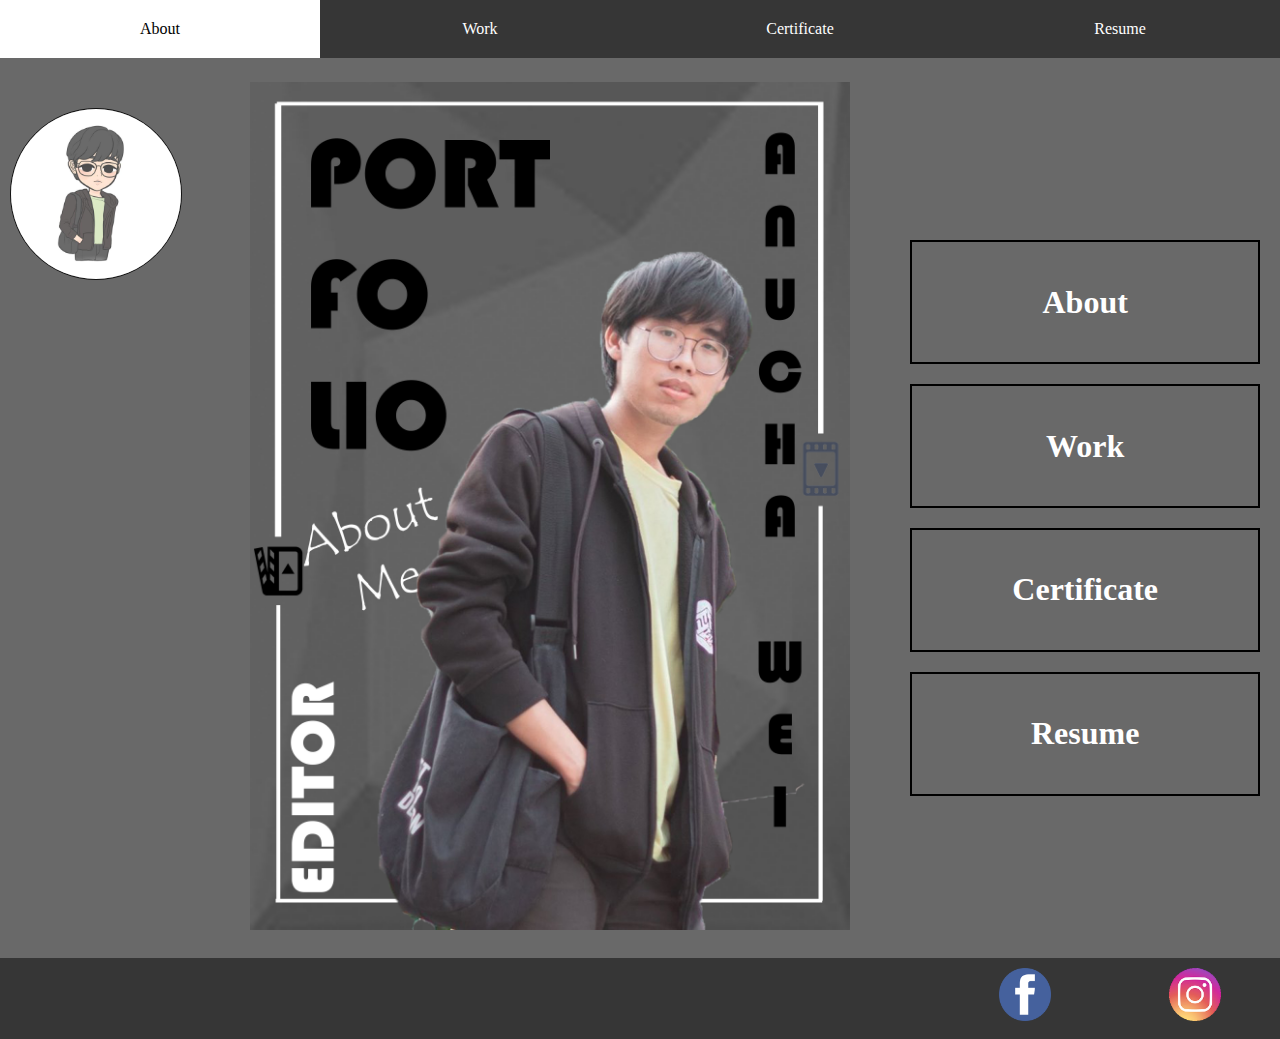
<file: index.html>
<!DOCTYPE html>
<html lang="en">

<head>
    <meta charset="UTF-8">
    <meta http-equiv="X-UA-Compatible" content="IE=edge">
    <meta name="viewport" content="width=device-width, initial-scale=1.0">
    <link rel="stylesheet" href="./style/main.css">
    <title>Document</title>
</head>

<body>
    <nav>
        <div class="navbar">
                <div class="nav-item" onclick="nextpage('About.html')">About</div>
                <div class="nav-item" onclick="nextpage('Work.html')">Work</div>
                <div class="nav-item" onclick="nextpage('Certificate.html')">Certificate</div>
                <div class="nav-item" onclick="nextpage('Resume.html')">Resume</div>
            </div>
    </nav>
    <section class="content">
        <div class="logo">
            <a class="content-item" href="./index.html">
                <img src="image/LOGO.jpg">
            </a>
        </div>
        <div class="main-content content-item">
            <img src="image/Portfoliol/Coverport.jpg" style="width: 100%; height: 100%;">
        </div>
        <div class="menu content-item">
            <a href="About.html">
                <div class="menu-items" style="animation-delay:1s">
                    <h1>About</h1>
                </div>
            </a>
            <a href="Work.html">
                <div class="menu-items" style="animation-delay:2s">
                    <h1>Work</h1>
                </div>
            </a>
            <a href="Certificate.html" style="animation-delay:3s">
                <div class="menu-items">
                    <h1>Certificate</h1>
                </div>
            </a>
            <a href="Resume.html">
                <div class="menu-items" style="animation-delay:4s">
                    <h1>Resume</h1>
                </div>
            </a>
        </div>
    </section>
    <footer>
        <div class="social-footer">
            <a href="https://www.facebook.com/way.kub.9" class="socialIcon"><img src="image/ICon FB.png "></a>
            <a href="https://www.instagram.com/wayry_1995/?hl=th" class="socialIcon"><img src="image/ICon IG.png"></a>
        </div>
    </footer>
</body>

<script src="main.js"></script>

</html>
</file>
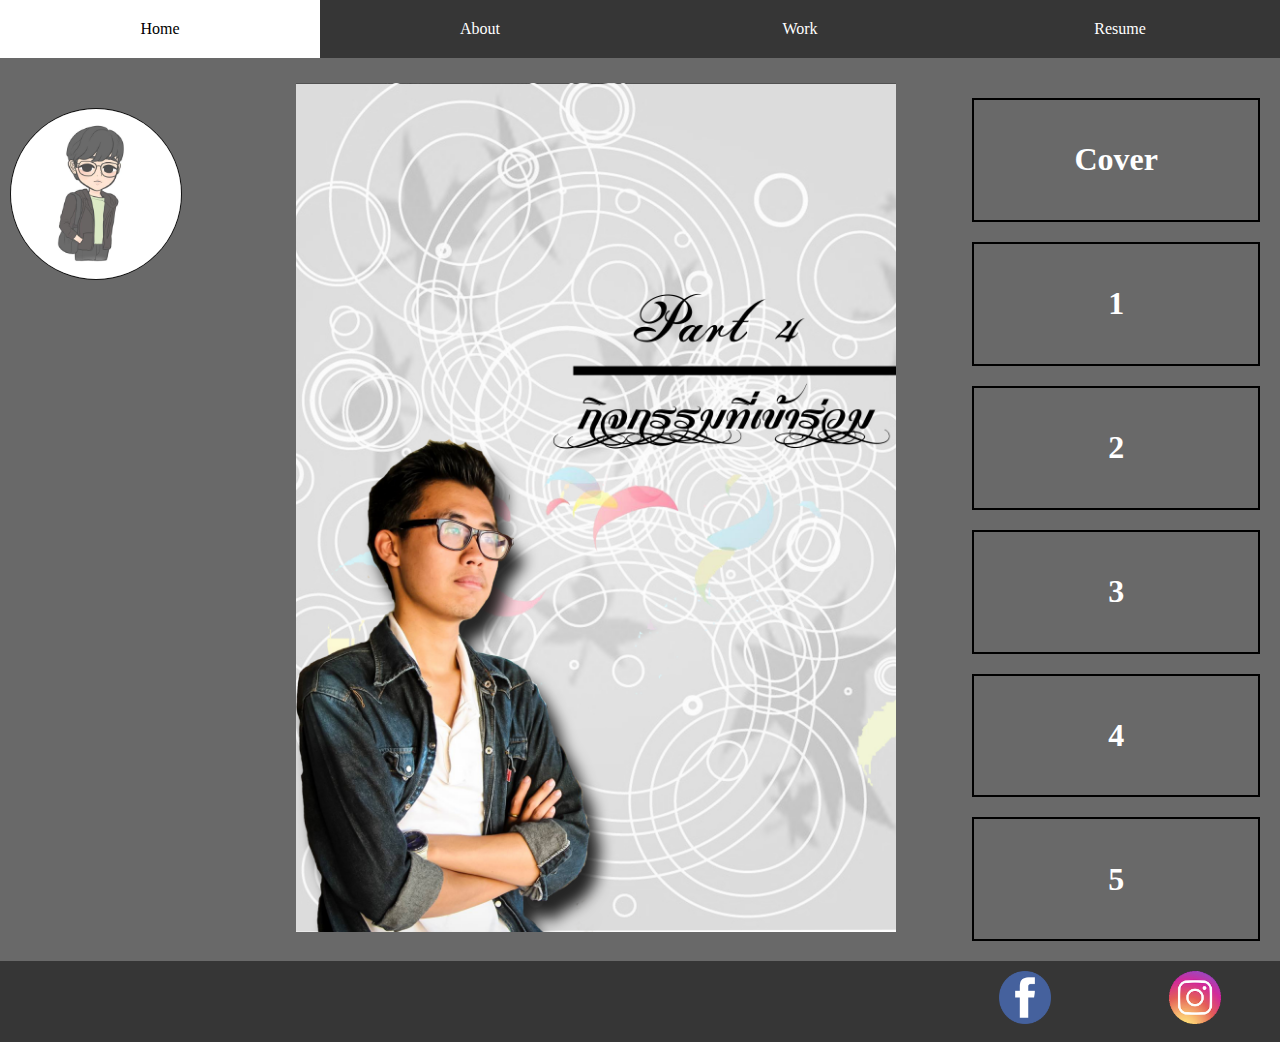
<file: Certificate.html>
<!DOCTYPE html>
<html lang="en">

<head>
    <meta charset="UTF-8">
    <meta http-equiv="X-UA-Compatible" content="IE=edge">
    <meta name="viewport" content="width=device-width, initial-scale=1.0">
    <link rel="stylesheet" href="./style/main.css">
    <title>Document</title>
</head>

<body>
    <nav>
        <div class="navbar">
            <div class="nav-item" onclick="nextpage('index.html')">Home</div>
            <div class="nav-item" onclick="nextpage('About.html')">About</div>
            <div class="nav-item" onclick="nextpage('Work.html')">Work</div>
            <div class="nav-item" onclick="nextpage('Resume.html')">Resume</div>
        </div>
    </nav>
    <section class="content">
        <div class="logo">
            <a class="content-item" href="./index.html">
                <img src="image/LOGO.jpg">
            </a>
        </div>
        <div class="main-content content-item">
            <img src="image/Portfoliol/Certificate/CertificateCover.jpg" style="width: 100%; height: 100%;"
                id="aboutimg">
        </div>
        <div class="menu content-item">
            <div class="menu-items" onclick="nextimg('image/Portfoliol/Certificate/CertificateCover.jpg')" style="animation-delay:1s">
                <h1>Cover</h1>
            </div>
            <div class="menu-items" onclick="nextimg('image/Portfoliol/Certificate/CertificatePage1.jpg')" style="animation-delay:2s">
                <h1>1</h1>
            </div>
            <div class="menu-items" onclick="nextimg('image/Portfoliol/Certificate/CertificatePage2.jpg')" style="animation-delay:3s">
                <h1>2</h1>
            </div>
            <div class="menu-items" onclick="nextimg('image/Portfoliol/Certificate/CertificatePage3.jpg')" style="animation-delay:4s">
                <h1>3</h1>
            </div>
            <div class="menu-items" onclick="nextimg('image/Portfoliol/Certificate/CertificatePage4.jpg')" style="animation-delay:5s">
                <h1>4</h1>
            </div>
            <div class="menu-items" onclick="nextimg('image/Portfoliol/Certificate/CertificatePage5.jpg')" style="animation-delay:6s">
                <h1>5</h1>
            </div>
        </div>
    </section>
    <footer>
        <div class="social-footer">
            <a href="https://www.facebook.com/way.kub.9"><img src="image/ICon FB.png "></a>
            <a href="https://www.instagram.com/wayry_1995/?hl=th"><img src="image/ICon IG.png"></a>
        </div>
    </footer>
</body>

<script src="main.js"></script>

</html>
</file>
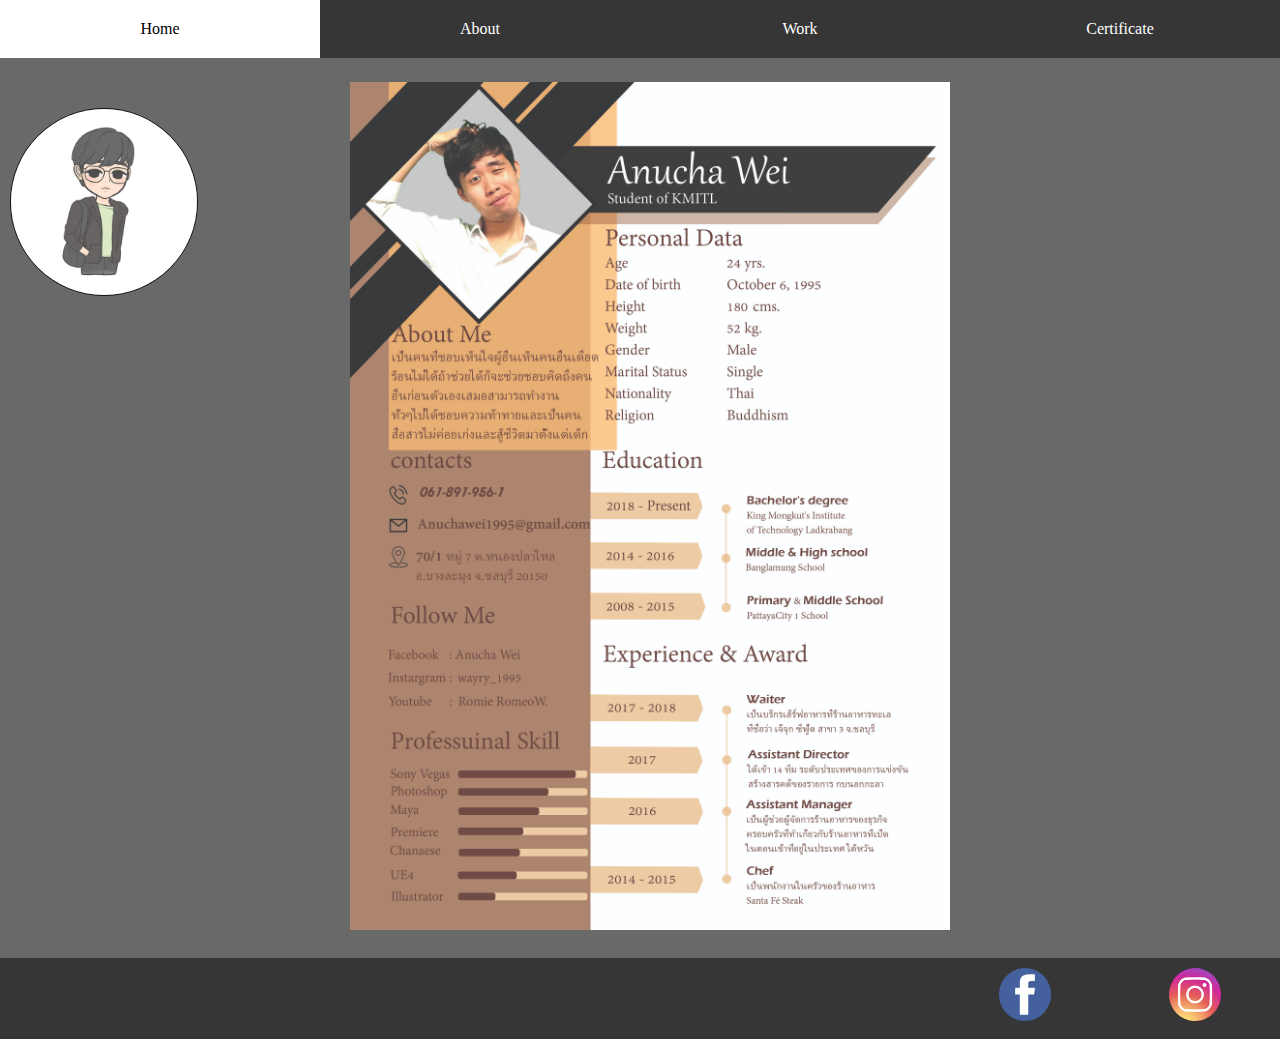
<file: Resume.html>
<!DOCTYPE html>
<html lang="en">

<head>
    <meta charset="UTF-8">
    <meta http-equiv="X-UA-Compatible" content="IE=edge">
    <meta name="viewport" content="width=device-width, initial-scale=1.0">
    <link rel="stylesheet" href="./style/main.css">
    <title>Document</title>
</head>

<body>
    <nav>
        <div class="navbar">
            <div class="nav-item" onclick="nextpage('index.html')">Home</div>
            <div class="nav-item" onclick="nextpage('About.html')">About</div>
            <div class="nav-item" onclick="nextpage('Work.html')">Work</div>
            <div class="nav-item" onclick="nextpage('Certificate.html')">Certificate</div>
        </div>
    </nav>
    <section class="content two-items-content">
        <div class="logo">
            <a class="content-item" href="./index.html">
                <img src="image/LOGO.jpg">
            </a>
        </div>
        <div class="main-content content-item">
            <img src="image/Portfoliol/Resume/Resume.jpg" style="width: 100%; height: 100%;" id="aboutimg">
        </div>
        <div class="dummy"></div>
    </section>
    <footer>
        <div class="social-footer">
            <a href="https://www.facebook.com/way.kub.9"><img src="image/ICon FB.png "></a>
            <a href="https://www.instagram.com/wayry_1995/?hl=th"><img src="image/ICon IG.png"></a>
        </div>
    </footer>
</body>

<script src="main.js"></script>

</html>
</file>
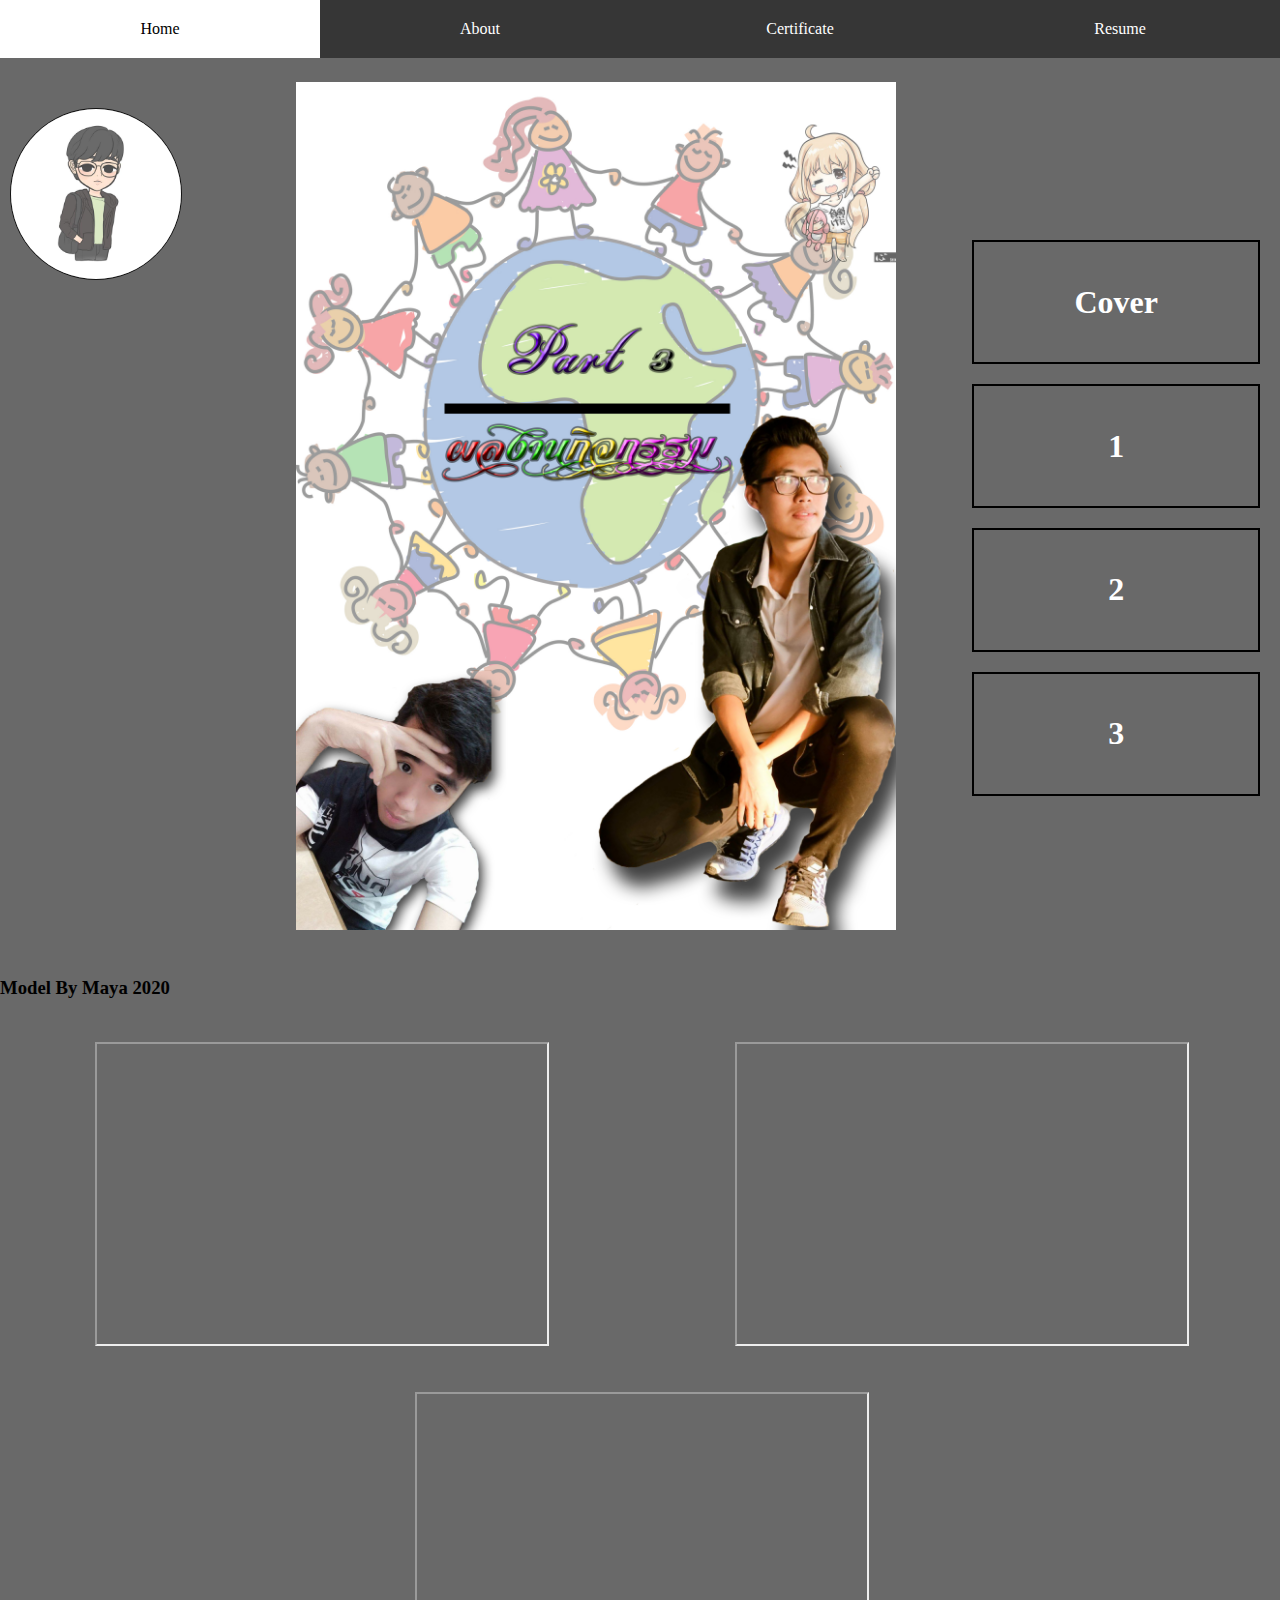
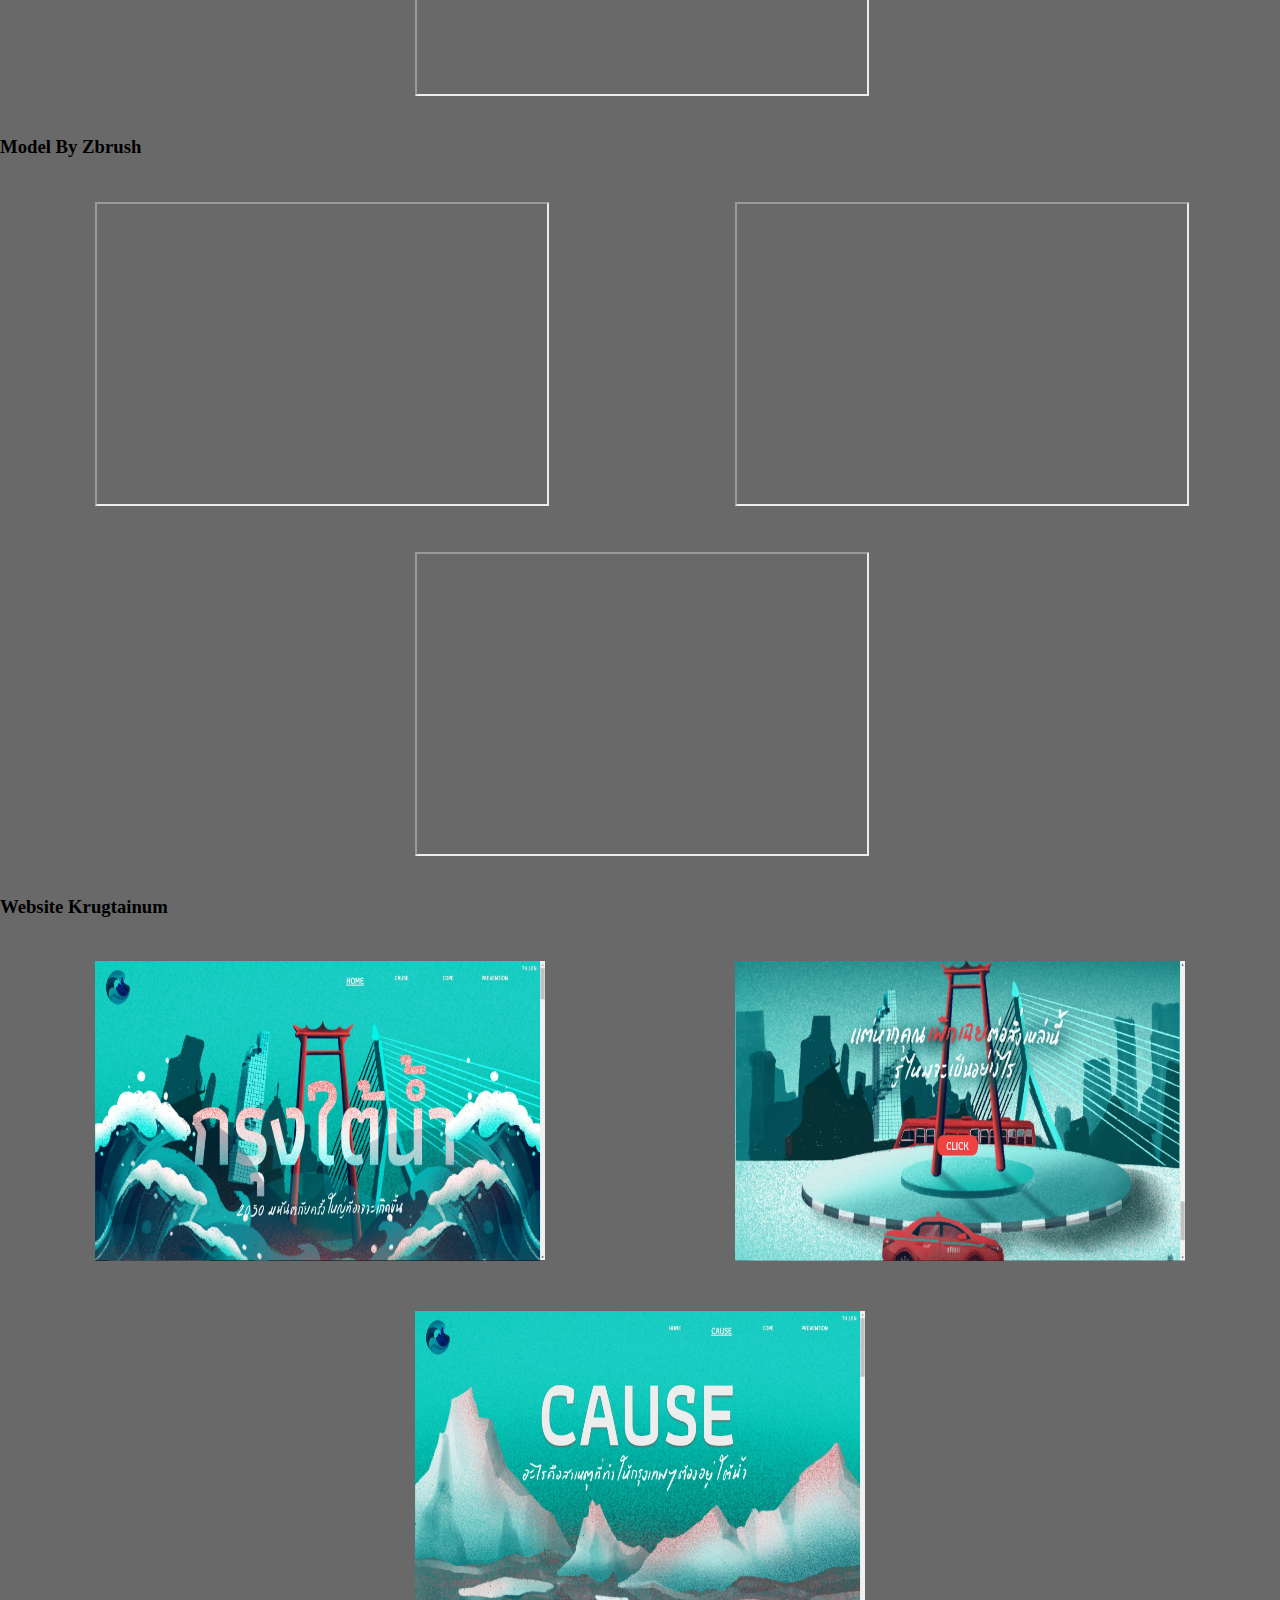
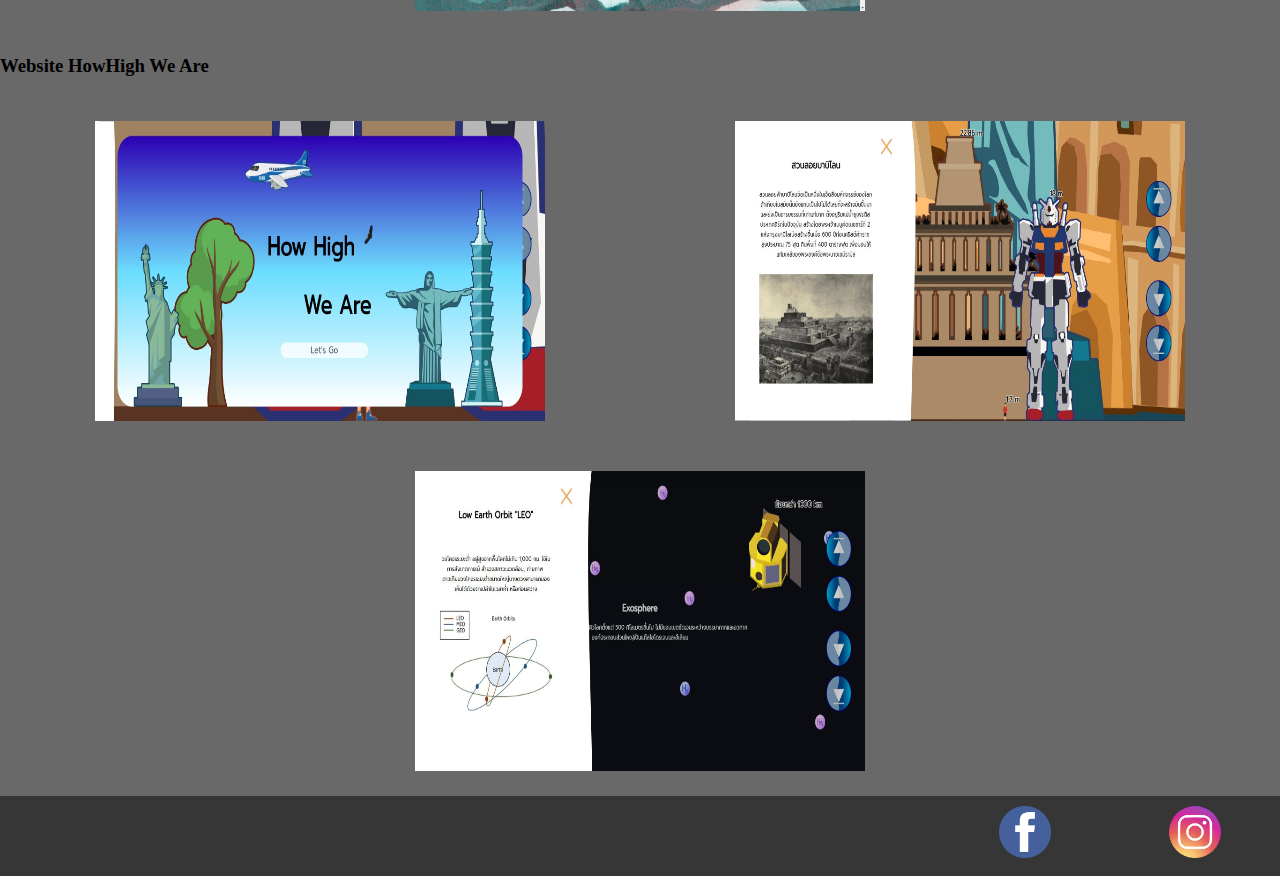
<file: Work.html>
<!DOCTYPE html>
<html lang="en">

<head>
    <meta charset="UTF-8">
    <meta http-equiv="X-UA-Compatible" content="IE=edge">
    <meta name="viewport" content="width=device-width, initial-scale=1.0">
    <link rel="stylesheet" href="./style/main.css">
    <title>Document</title>
</head>

<body>
    <nav>
        <nav>
            <div class="navbar">
                <div class="nav-item" onclick="nextpage('index.html')">Home</div>
                <div class="nav-item" onclick="nextpage('About.html')">About</div>
                <div class="nav-item" onclick="nextpage('Certificate.html')">Certificate</div>
                <div class="nav-item" onclick="nextpage('Resume.html')">Resume</div>
            </div>
        </nav>
    </nav>
    <section class="content">
        <div class="logo">
            <a class="content-item" href="./index.html">
                <img src="image/LOGO.jpg">  
            </a>
        </div>
        <div class="main-content content-item">
            <img src="image/Portfoliol/Work/WorkCover.jpg" id="aboutimg">
        </div>
        <div class="menu content-item" >
            <div class="menu-items" onclick="nextimg('image/Portfoliol/Work/WorkCover.jpg')" style="animation-delay:1s">
                <h1>Cover</h1>
            </div>
            <div class="menu-items" onclick="nextimg('image/Portfoliol/Work/Workpage1.jpg')" style="animation-delay:2s">
                <h1>1</h1>
            </div>
            <div class="menu-items" onclick="nextimg('image/Portfoliol/Work/Workpage2.jpg')" style="animation-delay:3s">
                <h1>2</h1>
            </div>
            <div class="menu-items" onclick="nextimg('image/Portfoliol/Work/Workpage3.jpg')" style="animation-delay:4s">
                <h1>3</h1>
            </div>
        </div>
    </section>
    <h3>Model By Maya 2020</h3>
    <div class="workother">
        <div class="Container">
            <div class="box_iframe">
                <iframe src="https://drive.google.com/file/d/1KwrcbxePt5A4LwB5aTmRTDuxBTCUTzgd/preview" width="100%" height="100%"></iframe>
            </div>
            <div class="box_iframe">
                <iframe src="https://drive.google.com/file/d/1rZh--P8HaI9_L3-XzDGXGK4SDYrOZ1R1/preview" width="100%" height="100%"></iframe>
            </div>
            <div class="box_iframe">
                <iframe src="https://drive.google.com/file/d/1eOVYxtrmkcBrC8kyEWRHAy3gy72iljsq/preview" width="100%" height="100%"></iframe>
            </div>
        </div>
    <h3>Model By Zbrush</h3>
        <div class="Container">
            <div class="box_iframe">
                <iframe src="https://drive.google.com/file/d/1uv6IPcZ5_kK33-s4Wg0F2OLt_MtcTaNg/preview" width="100%" height="100%"></iframe>
            </div>
            <div class="box_iframe">
                <iframe src="https://drive.google.com/file/d/1w4Mtos3WHyNLDZjmuTBIdqobSVbFIdb1/preview" width="100%" height="100%"></iframe>
            </div>
            <div class="box_iframe">
                <iframe src="https://drive.google.com/file/d/1UlGcKEb7ENixUFbTZojuFAXkNs6sFCKK/preview" width="100%" height="100%"></iframe>
            </div>
            
    <h3>Website Krugtainum</h3>
        <div class="Container">
            <div class="box_iframe">
                <img src="image/Krugtainum/Krugtainum1.jpg" width="100%" height="100%">
            </div>
            <div class="box_iframe">
                <img src="image/Krugtainum/Krugtainum2.jpg" width="100%" height="100%">
            </div>
            <div class="box_iframe">
                <img src="image/Krugtainum/Krugtainum3.jpg" width="100%" height="100%">
            </div>
        </div>

    <h3>Website HowHigh We Are</h3>
        <div class="Container">
            <div class="box_iframe">
                <img src="image/Howhighweare/How-High-We-Are-1.jpg" width="100%" height="100%">
            </div>
            <div class="box_iframe">
                <img src="image/Howhighweare/How-High-We-Are-2.jpg" width="100%" height="100%">
            </div>
            <div class="box_iframe">
                <img src="image/Howhighweare/How-High-We-Are-3.jpg" width="100%" height="100%">
            </div>
        </div>
    </div>
    <footer>
        <div class="social-footer">
            <a href="https://www.facebook.com/way.kub.9"><img src="image/ICon FB.png "></a>
            <a href="https://www.instagram.com/wayry_1995/?hl=th"><img src="image/ICon IG.png"></a>
        </div>
    </footer>
</body>

<script src="main.js"></script>

</html>
</file>
<file: style/main.css>
body {
  margin: 0;
  padding: 0;
  -webkit-box-sizing: border-box;
          box-sizing: border-box;
  background-color: #696969;
}

img {
  width: 100%;
}

nav {
  width: 100%;
  background:#363636;
  color: white;
  
}


/*nav .nav-flex {
  display: -webkit-box;
  display: -ms-flexbox;
  display: flex;
  -ms-flex-pack: distribute;
      justify-content: space-around;
  -webkit-box-align: center;
      -ms-flex-align: center;
          align-items: center;
  margin: 0;
  height: 100%;
  padding: 0;
}

nav .nav-flex li {
  list-style: none;
}

nav .nav-flex li a {
  text-decoration: none;
}*/

.navbar {
  display: flex;
  height: 100%;
  flex-wrap: wrap;
  justify-content: space-around;
}

.nav-item {
  display: flex;
  justify-content: center;
  width: 25%; 
  height: 100%;
  padding: 20px 0;
}

.nav-item:hover {
  background-color: white;
  color: black;
}

.content {
  display: -webkit-box;
  display: -ms-flexbox;
  display: flex;
  width: 100%;
  -ms-flex-wrap: wrap;
      flex-wrap: wrap;
  -webkit-box-align: center;
      -ms-flex-align: center;
          align-items: center;
  -webkit-box-pack: justify;
      -ms-flex-pack: justify;
          justify-content: space-between;
  min-height: 100vh;

  background-color: #696969;
}

.content .logo {
  -ms-flex-item-align: start;
      align-self: flex-start;
  -webkit-box-flex: 0.275;
      -ms-flex: 0.275;
          flex: 0.275;
  padding: 50px 10px;
}

.content .logo img {
  width: 60%;
  min-width: 170px;
  max-width: 230px;
  border: 1px solid #111;
  border-radius: 50%;
}

.content .main-content {
  -webkit-box-flex: 1;
      -ms-flex: 1;
          flex: 1;
  max-width: 600px;
  min-width: 400px;
  width: 100%;
  margin: 0 20px;
}

@media (max-width: 576px) {
  .content .main-content {
    -webkit-box-flex: initial;
        -ms-flex: initial;
            flex: initial;
    width: 1500px;
    min-width: auto;
  }
}

.content .menu {
  padding: 20px 0 0px 20px;
}

.content .menu .menu-items {
  text-align: center;
  padding: 20px 100px;
  margin: 20px;
  border: 2px solid black;
  animation-name: buttom;
  animation-duration: 4s;
  animation-iteration-count: infinite;
  color: white;
}

@keyframes buttom {
  0%   {background-color:#D3D3D3;}
  25%  {background-color:#BEBEBE;}
  50%  {background-color:#696969;}
  75%  {background-color:#DCDCDC;}
  100% {background-color:#8B7355;}
}

@media (max-width: 991px) {
  .content .menu {
    width: 1500px;
    display: -webkit-box;
    display: -ms-flexbox;
    display: flex;
    overflow: scroll;
  }
}

.content .dummy {
  -webkit-box-flex: 0.275;
      -ms-flex: 0.275;
          flex: 0.275;
}

@media (max-width: 991px) {
  .content .dummy {
    display: none;
  }
}

footer {
  background:#363636;
  width: 100%;
}

footer .social-footer {
  height: 100%;
  display: -webkit-box;
  display: -ms-flexbox;
  display: flex;
  -webkit-box-pack: end;
      -ms-flex-pack: end;
          justify-content: flex-end;
  -webkit-box-align: center;
      -ms-flex-align: center;
          align-items: center;
}

footer .social-footer a {
  max-width: 150px;
  font-size: 2rem;
  text-decoration: none;
  margin: 10px;
  color: #111;
  width: -webkit-fit-content;
  width: -moz-fit-content;
  width: fit-content;
  text-align: center;
}

footer .social-footer a img {
  width: 35%;
}

.Container{
  width: 100%;
  display: flex;
  flex-wrap: wrap;
  justify-content: space-around;

}

h3 {
  width: 100%;
  height: 100%;
}


.box_iframe{
  width: 450px;
  height: 300px;
  margin-top: 25px;
  margin-bottom: 25px;
}

a {
  text-decoration: none;
}
/*# sourceMappingURL=main.css.map */
</file>
